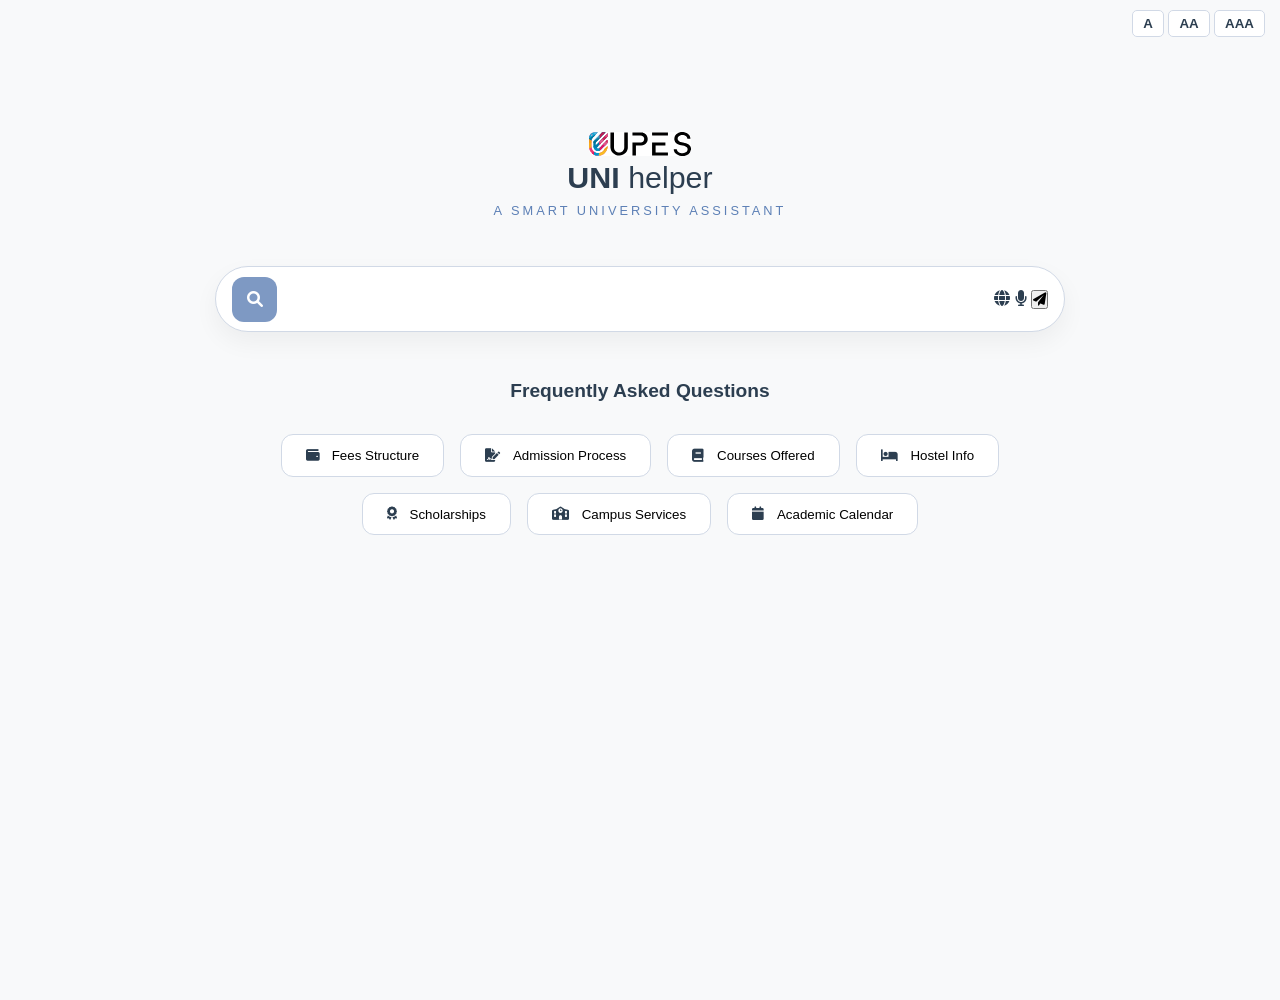
<file: index.html>
<!DOCTYPE html>
<html lang="en">
<head>
    <meta charset="UTF-8">
    <meta name="viewport" content="width=device-width, initial-scale=1.0">
    <title> UPES Helper</title>
    <link rel="stylesheet" href="https://cdnjs.cloudflare.com/ajax/libs/font-awesome/6.0.0/css/all.min.css">
    <link rel="stylesheet" href="UNI.css">
</head>
<body>
<div class="controls-overlay">
    <div class="accessibility-controls">
        <button onclick="setFontSize('small')"
        title="Normal Font">A</button>
        <button onclick="setFontSize('medium')"
        title="Large Font">AA</button>
        <button  onclick="setFontSize('Large')"
        title="Extra Large Font">AAA</button >
    </div>


</div>

<div class="container">
    <a href="https://www.upes.ac.in/" target="_blank" class="college-link">
        <div class="colleg-logo">
            <img src="upesimg.svg" style="max-height:1.5rem; background-color: white; 
            border-radius: 0.4rem;" alt="UPES logo">
        </div>


    </a>

    <header>
        <h1 class="logo">
            <span class="brand-uni">UNI</span>
            <span class="brand-helper">helper</span>
            </h1>
            <p class="tagline">A SMART UNIVERSITY ASSISTANT</p>
        
    </header>


<div class="search-container">
    <div class="icon-box">
        <i class="fa-solid fa-magnifying-glass"></i>
    </div>
    <input type="text" id="typing-input" placeholder="">
    
    <div class="input-tools">
        <i class="fa-solid fa-globe"></i>
        <i class="fa-solid fa-microphone"></i>
        <button class="send-btn">
            <i class="fa-solid fa-paper-plane"></i>
        </button>
    </div>
</div>


<section class="faq-section">
    <h2 class="faq-title">
        Frequently Asked Questions
    </h2>

    <div class="faqs">

        <button class="faq">
            <i class="fa-solid fa-wallet"></i>
            Fees Structure
        </button>

        <button class="faq">
            <i class="fa-solid fa-file-signature"></i>
            Admission Process
        </button>

        <button class="faq">
            <i class="fa-solid fa-book"></i>
            Courses Offered
        </button>

        <button class="faq">
            <i class="fa-solid fa-bed"></i>
            Hostel Info
        </button>

        <button class="faq">
            <i class="fa-solid fa-award"></i>
            Scholarships
        </button>

        <button class="faq">
            <i class="fa-solid fa-school"></i>
            Campus Services
        </button>

        <button class="faq">
            <i class="fa-solid fa-calendar"></i>
            Academic Calendar
        </button>

    </div>
</section>
</div>
<script src="UNI.js"></script>
</body>
</html>
</file>
<file: UNI.css>
:root {
    --bg-color: #F8F9FA;
    --card-bg: #FFFFFF;
    --navy-primary: #2C3E50;
    --accent-blue: #5D80B6;
    --border-color: #D1D9E6;
    --shadow: 0 10px 25px rgba(0, 0, 0, 0.05);
    
    font-size: 16px; 
}


* { margin: 0;
     padding: 0;
      box-sizing: border-box;
       font-family: 'Inter', sans-serif;
        transition: background 0.3s, color 0.3s, font-size 0.2s ease;
     }

body {
    background-color: var(--bg-color);
    color: var(--navy-primary);
    display: flex;
    justify-content: center;
    min-height: 100vh;
    padding: 2rem;
    margin-top: 100px;
}

.container { 
    width: 100%;
     max-width: 850px;
      text-align: center;
     }

.controls-overlay {
    position: fixed;
    top: 10px;
    right: 15px;
    display: flex;
    gap: 15px;
    align-items: center;
    justify-content: right;
    z-index: 1000;

    
}

.accessibility-controls button {
    background: var(--card-bg);
    border: 1px solid var(--border-color);
    color: var(--navy-primary);
    padding: 5px 10px;
    cursor: pointer;
    border-radius: 5px;
    font-weight: bold;
}

.theme-toggle {
    background: var(--card-bg);
    border: 1px solid var(--border-color);
    color: var(--navy-primary);
    width: 40px; height: 40px;
    border-radius: 50%;
    cursor: pointer;
}

.college-logo { 
    height: 5rem;
     margin-bottom: 1.5rem;
    }

.logo {
     font-size: 1.9rem;
      margin-bottom: 0.5rem;
     }

.brand-uni {
     font-weight: 800;
      color: #2C3E50; 
    }

[data-theme="dark"] .brand-uni {
     color: #8AB4F8;
     }


.brand-helper {
     font-weight: 300;
      color: #2C3E50;
     }

.tagline {
    color: var(--accent-blue);
    letter-spacing: 3px;
    font-size: 0.8rem;
    margin-bottom: 3rem;
}

.search-container {
    background: var(--card-bg);
    border: 1px solid var(--border-color);
    border-radius: 50px;
    padding: 0.6rem 1rem;
    display: flex;
    align-items: center;
    box-shadow: var(--shadow);
    margin-bottom: 3rem;
}

.icon-box {
    background: #7E99C3;
    color: white;
    width: 45px; height: 45px;
    border-radius: 12px;
    display: flex;
    align-items: center;
    justify-content: center;
    margin-right: 1rem;
}

input {
    flex: 1;
     border: none;
      outline: none;
       background: transparent;
        color: var(--navy-primary);
         font-size: 1.1rem;
         }


.faq-title {
     font-size: 1.2rem;
      margin-bottom: 2rem;
      align-items: center;
      justify-content: center;
     }

.faqs { display: flex;
     flex-wrap: wrap;
      justify-content: center;
       gap: 1rem;
     }

.faq {
    background: var(--card-bg);
    border: 1px solid var(--border-color);
    padding: 0.8rem 1.5rem;
    border-radius: 12px;
    cursor: pointer;
    display: flex;
    align-items: center;
    gap: 0.8rem;
    
}

.faq i {
     color: #2C3E50;
     }
     

[data-theme="dark"] .chip i {
     color: #8AB4F8;
     }

/* 5. RESPONSIVENESS */
@media (max-width: 600px) {
    .search-container { border-radius: 20px; }
    .input-tools { display: none; }
    .chip { width: 100%; }
}
</file>
